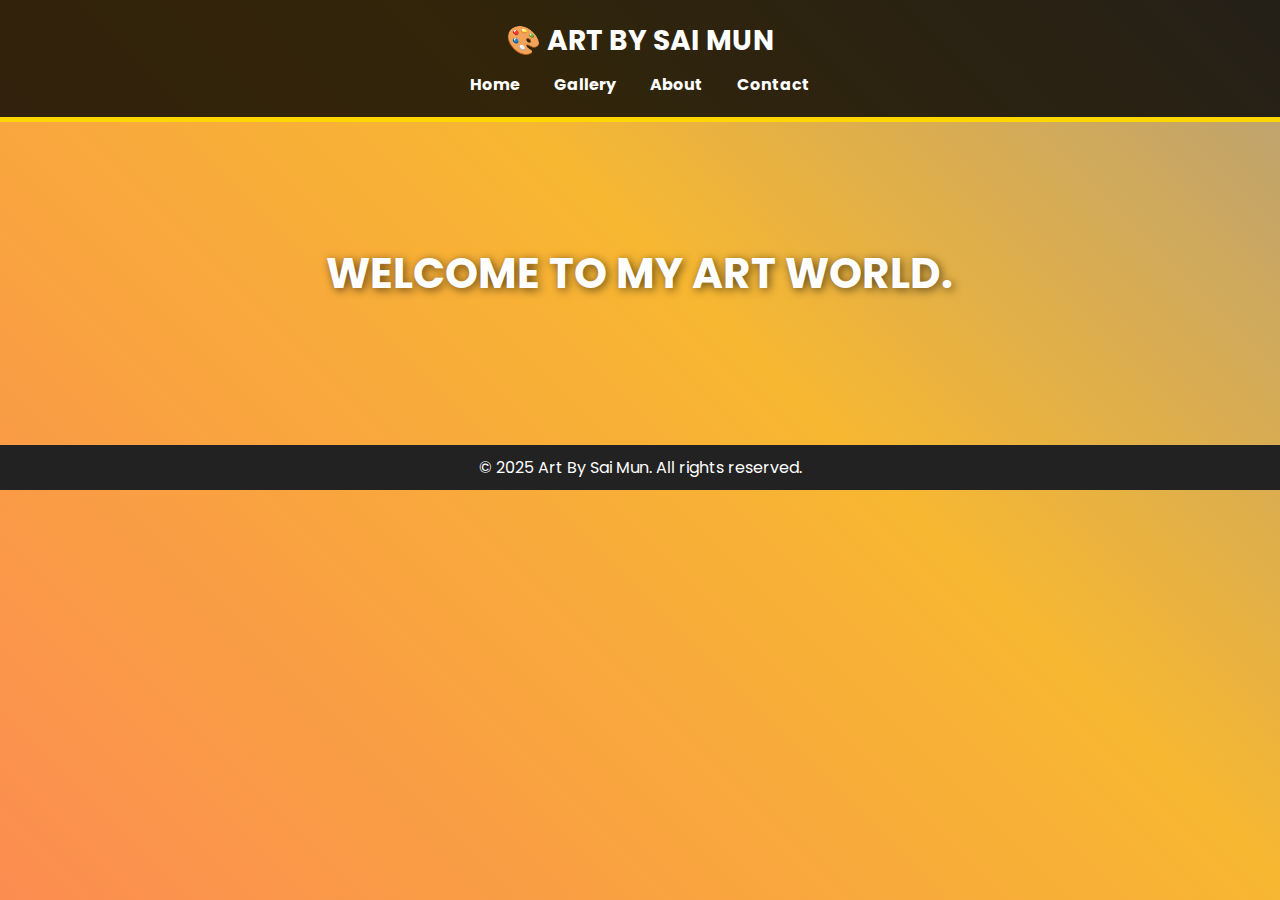
<file: index.html>
<!DOCTYPE html>
<html lang="en">
<head>
    <meta charset="UTF-8">
    <meta name="viewport" content="width=device-width, initial-scale=1.0">
    <title>Art By Sai Mun</title>
    <link rel="stylesheet" href="styles.css">
    <script defer src="script.js"></script>
</head>
<body>

    <header>
        <h1>🎨 Art By Sai Mun</h1>
        <nav>
            <a href="index.html">Home</a>
            <a href="gallery.html">Gallery</a>
            <a href="about.html">About</a>
            <a href="contact.html">Contact</a>
        </nav>
    </header>

    <section class="hero">
        <h2>WELCOME TO MY ART WORLD.</h2>
        <div class="slider">
            <div class="slide"><img src="saimun0.jpg" alt="Artwork 1"></div>
            <div class="slide"><img src="saimun3.jpg" alt="Artwork 2"></div>
            <div class="slide"><img src="saimun7.jpg" alt="Artwork 3"></div>
        </div>
    </section>

    <footer>
        <p>&copy; 2025 Art By Sai Mun. All rights reserved.</p>
    </footer>

</body>
</html>
</file>
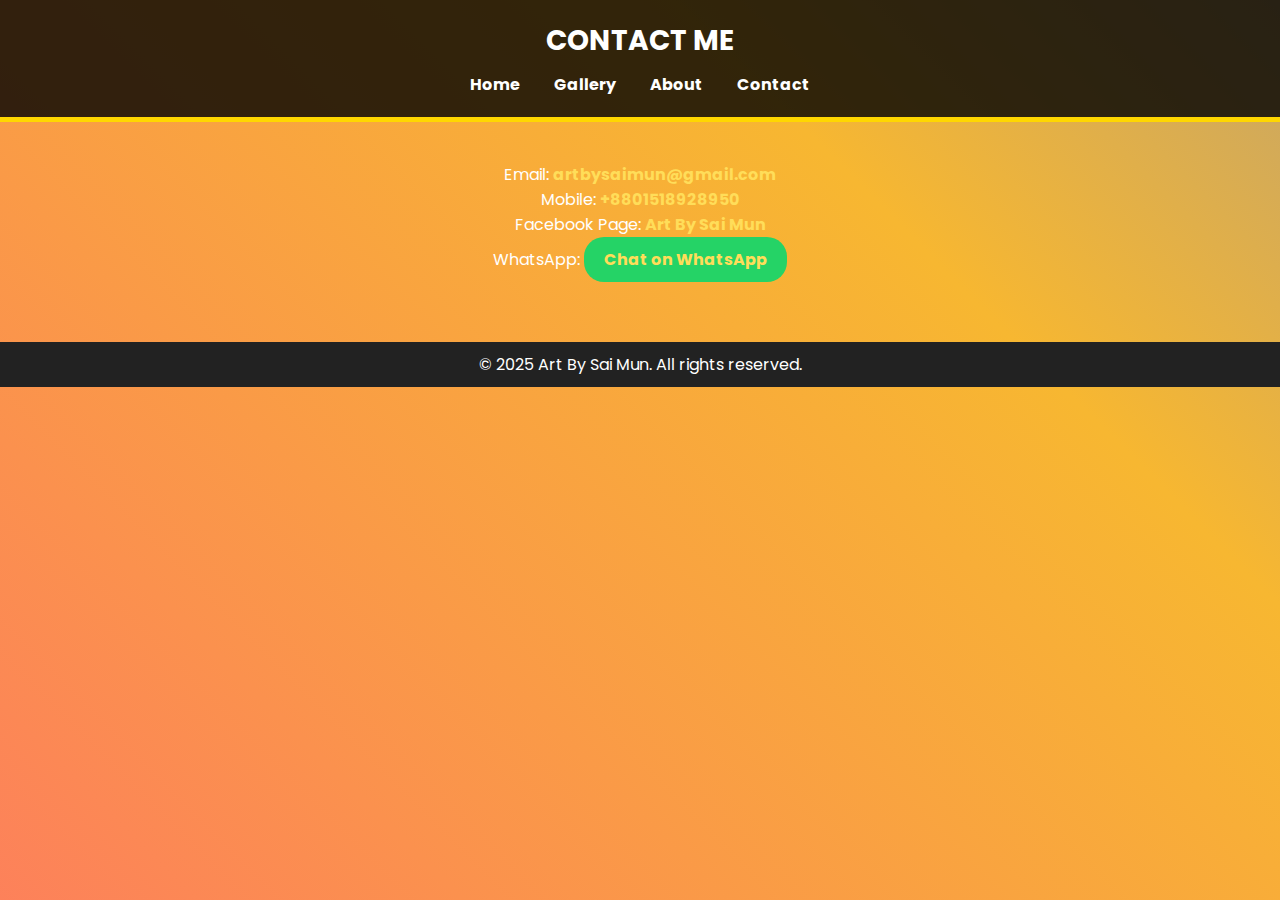
<file: contact.html>
<!DOCTYPE html>
<html lang="en">
<head>
    <meta charset="UTF-8">
    <meta name="viewport" content="width=device-width, initial-scale=1.0">
    <title>Contact - Art By Sai Mun</title>
    <link rel="stylesheet" href="styles.css">
</head>
<body>

    <header>
        <h1>Contact Me</h1>
        <nav>
            <a href="index.html">Home</a>
            <a href="gallery.html">Gallery</a>
            <a href="about.html">About</a>
            <a href="contact.html">Contact</a>
        </nav>
    </header>

    <section class="contact">
        <p>Email: <a href="mailto:artbysaimun@gmail.com">artbysaimun@gmail.com</a></p>
        <p>Mobile: <a href="tel:+8801518928950">+8801518928950</a></p>
        <p>Facebook Page: <a href="https://www.facebook.com/share/1BiU4JrpSM/" target="_blank">Art By Sai Mun</a></p>
        <p>WhatsApp: <a href="https://wa.me/8801518928950" class="whatsapp-button" target="_blank">Chat on WhatsApp</a></p>
    </section>

    <footer>
        <p>&copy; 2025 Art By Sai Mun. All rights reserved.</p>
    </footer>

</body>
</html>
</file>
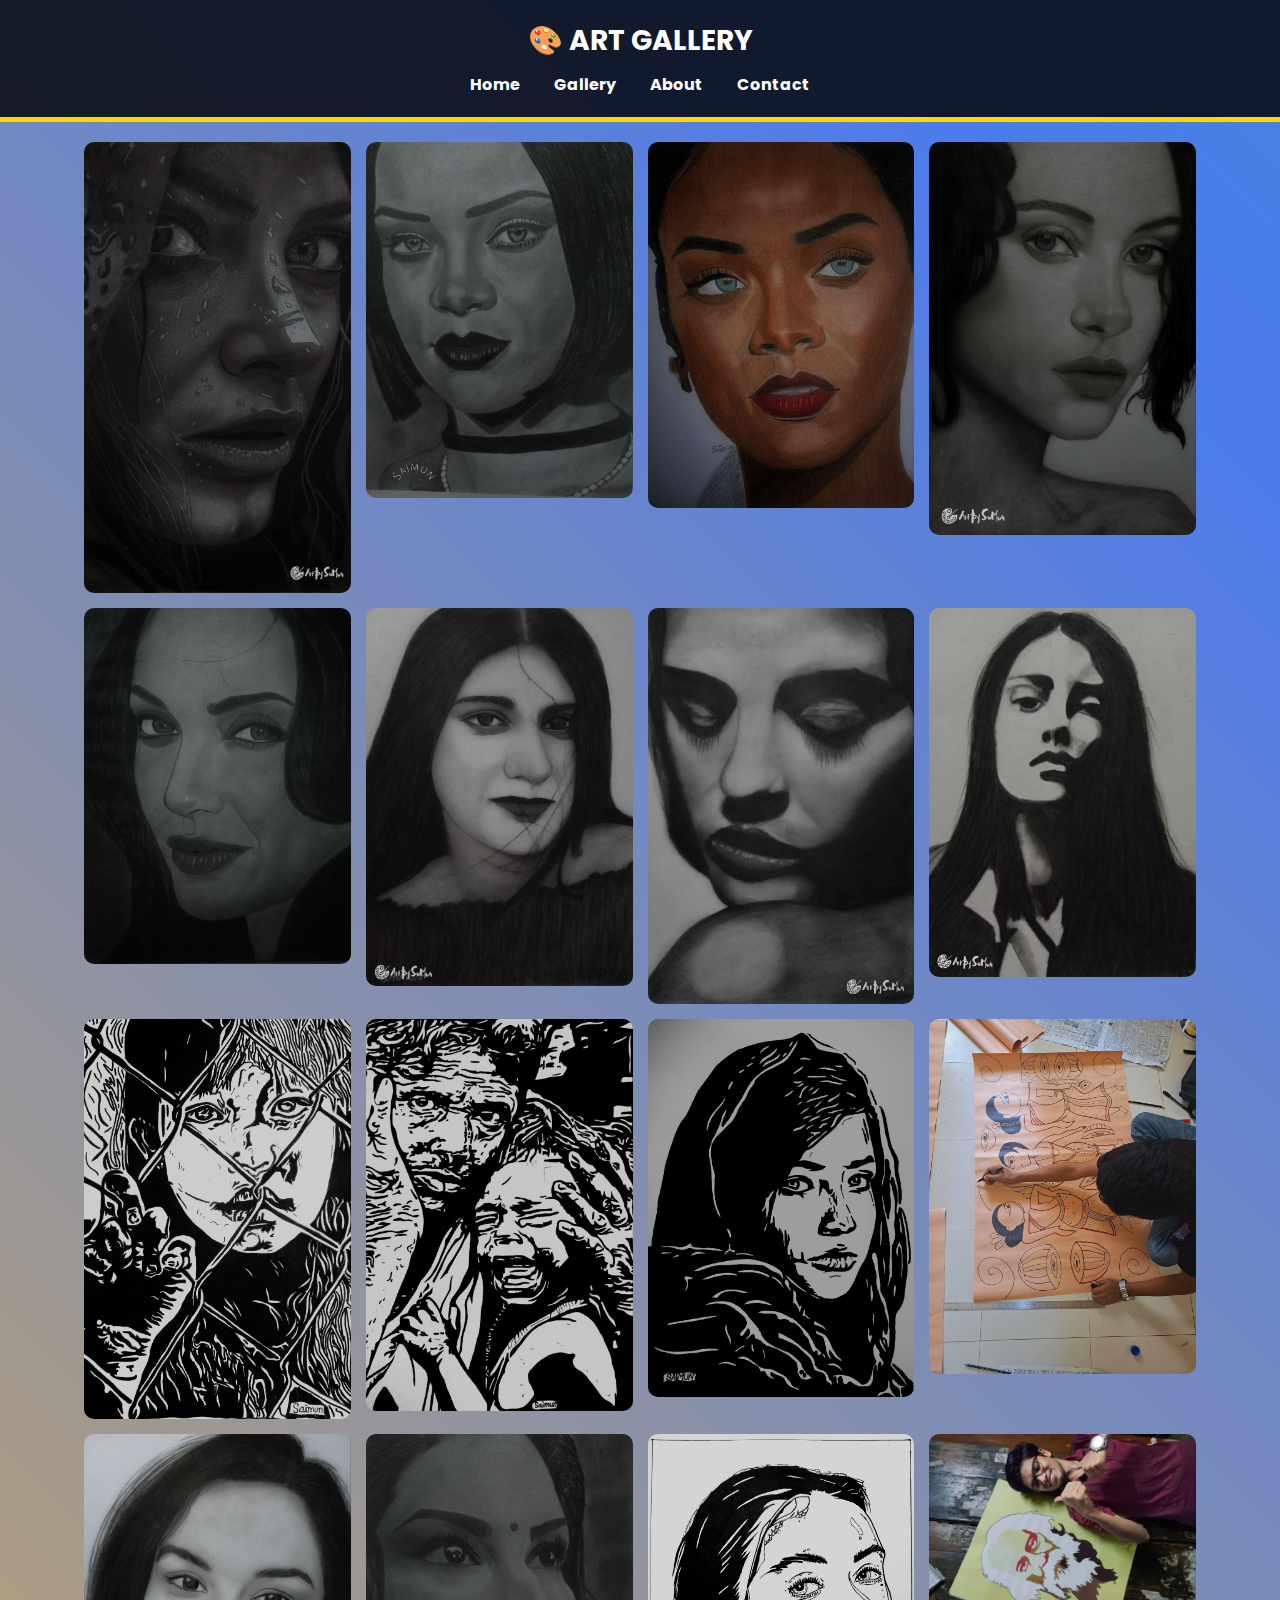
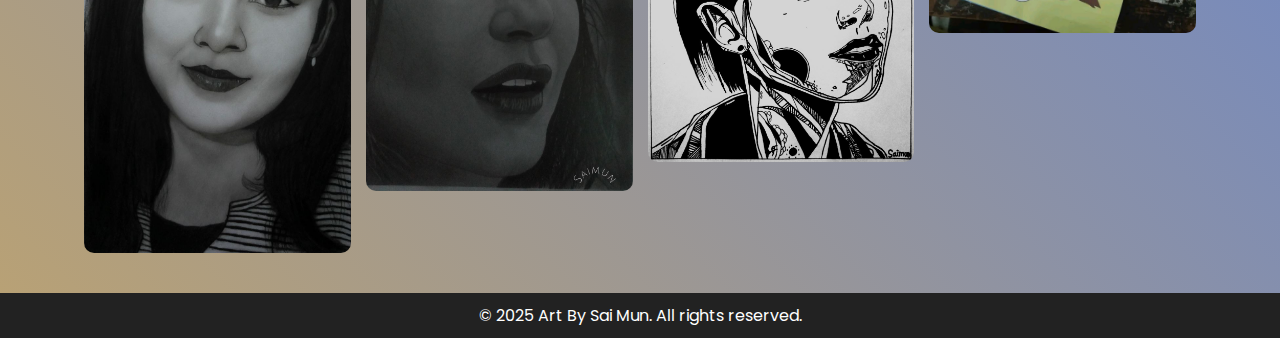
<file: gallery.html>
<!DOCTYPE html>
<html lang="en">
<head>
    <meta charset="UTF-8">
    <meta name="viewport" content="width=device-width, initial-scale=1.0">
    <title>Gallery - Art By Sai Mun</title>
    <link rel="stylesheet" href="styles.css">
</head>
<body>

    <header>
        <h1>🎨 Art Gallery</h1>
        <nav>
            <a href="index.html">Home</a>
            <a href="gallery.html">Gallery</a>
            <a href="about.html">About</a>
            <a href="contact.html">Contact</a>
        </nav>
    </header>

    <section class="gallery">
        <img src="saimun0.jpg" alt="Art 1">
        <img src="saimun3.jpg" alt="Art 2">
        <img src="saimun7.jpg" alt="Art 3">
        <img src="saimun11.jpg" alt="Art 4">
        <img src="saimun8.jpg" alt="Art 5">
        <img src="saimun9.jpg" alt="Art 6">
        <img src="saimun13.jpg" alt="Art 7">
        <img src="saimun15.jpg" alt="Art 8">
        <img src="saimun16.jpg" alt="Art 9">
        <img src="saimun17.jpg" alt="Art 10">
        <img src="saimun12.jpg" alt="Art 11">
        <img src="saimun5.jpg" alt="Art 12">
        <img src="saimun10.jpg" alt="Art 13">
        <img src="saimun4.jpg" alt="Art 14">
        <img src="saimun21.jpg" alt="Art 15">
        <img src="saimun01.jpg" alt="Art 16">
    </section>

    <footer>
        <p>&copy; 2025 Art By Sai Mun. All rights reserved.</p>
    </footer>

</body>
</html>
</file>
<file: styles.css>
/* Google Font */
@import url('https://fonts.googleapis.com/css2?family=Poppins:wght@300;400;600;700&display=swap');

* {
    margin: 0;
    padding: 0;
    box-sizing: border-box;
    font-family: 'Poppins', sans-serif;
}

body {
    background: linear-gradient(45deg, #ff6b6b, #f7b731, #4b7bec, #20bf6b);
    background-size: 400% 400%;
    animation: gradientBG 10s ease infinite;
    color: white;
    text-align: center;
}

/* Background Animation */
@keyframes gradientBG {
    0% { background-position: 0% 50%; }
    50% { background-position: 100% 50%; }
    100% { background-position: 0% 50%; }
}

/* Header */
header {
    background: rgba(0, 0, 0, 0.8);
    padding: 20px;
    border-bottom: 5px solid gold;
}

header h1 {
    font-size: 28px;
    text-transform: uppercase;
    font-weight: 700;
}

/* Navigation Bar */
nav {
    margin-top: 10px;
}

nav a {
    color: #fff;
    font-weight: bold;
    margin: 0 15px;
    text-decoration: none;
    transition: 0.3s;
}

nav a:hover {
    color: #ffdd59;
    transform: scale(1.1);
}

/* Hero Section */
.hero {
    padding: 120px 20px;
    font-size: 28px;
    font-weight: bold;
    text-shadow: 2px 2px 10px rgba(0, 0, 0, 0.6);
}

/* Slider */
.slider {
    width: 80%;
    margin: auto;
    overflow: hidden;
    position: relative;
}

.slide {
    width: 100%;
    position: absolute;
    opacity: 0;
    transition: opacity 1s ease-in-out;
}

.slide img {
    width: 100%;
    border-radius: 10px;
}

/* Gallery */
.gallery {
    display: grid;
    grid-template-columns: repeat(auto-fit, minmax(250px, 1fr));
    gap: 15px;
    padding: 20px;
    max-width: 90%;
    margin: auto;
}

.gallery img {
    width: 100%;
    height: auto;
    border-radius: 10px;
    transition: transform 0.3s ease;
}

.gallery img:hover {
    transform: scale(1.05);
}

/* About Page */
.about-container {
    display: flex;
    flex-direction: column;
    align-items: center;
    padding: 30px;
}

.profile-img {
    width: 150px;
    height: 150px;
    border-radius: 50%;
    border: 4px solid white;
    margin-bottom: 20px;
}

.about-text {
    max-width: 600px;
}

/* Contact Page */
.contact {
    padding: 40px;
}

.contact a {
    color: #ffdd59;
    font-weight: bold;
    text-decoration: none;
}

.contact a:hover {
    text-decoration: underline;
}

.whatsapp-button {
    display: inline-block;
    background: #25D366;
    color: white;
    padding: 10px 20px;
    border-radius: 20px;
    font-weight: bold;
    text-decoration: none;
}

.whatsapp-button:hover {
    background: #1EBE57;
}

/* Footer */
footer {
    background: #222;
    padding: 10px;
    margin-top: 20px;
}
</file>
